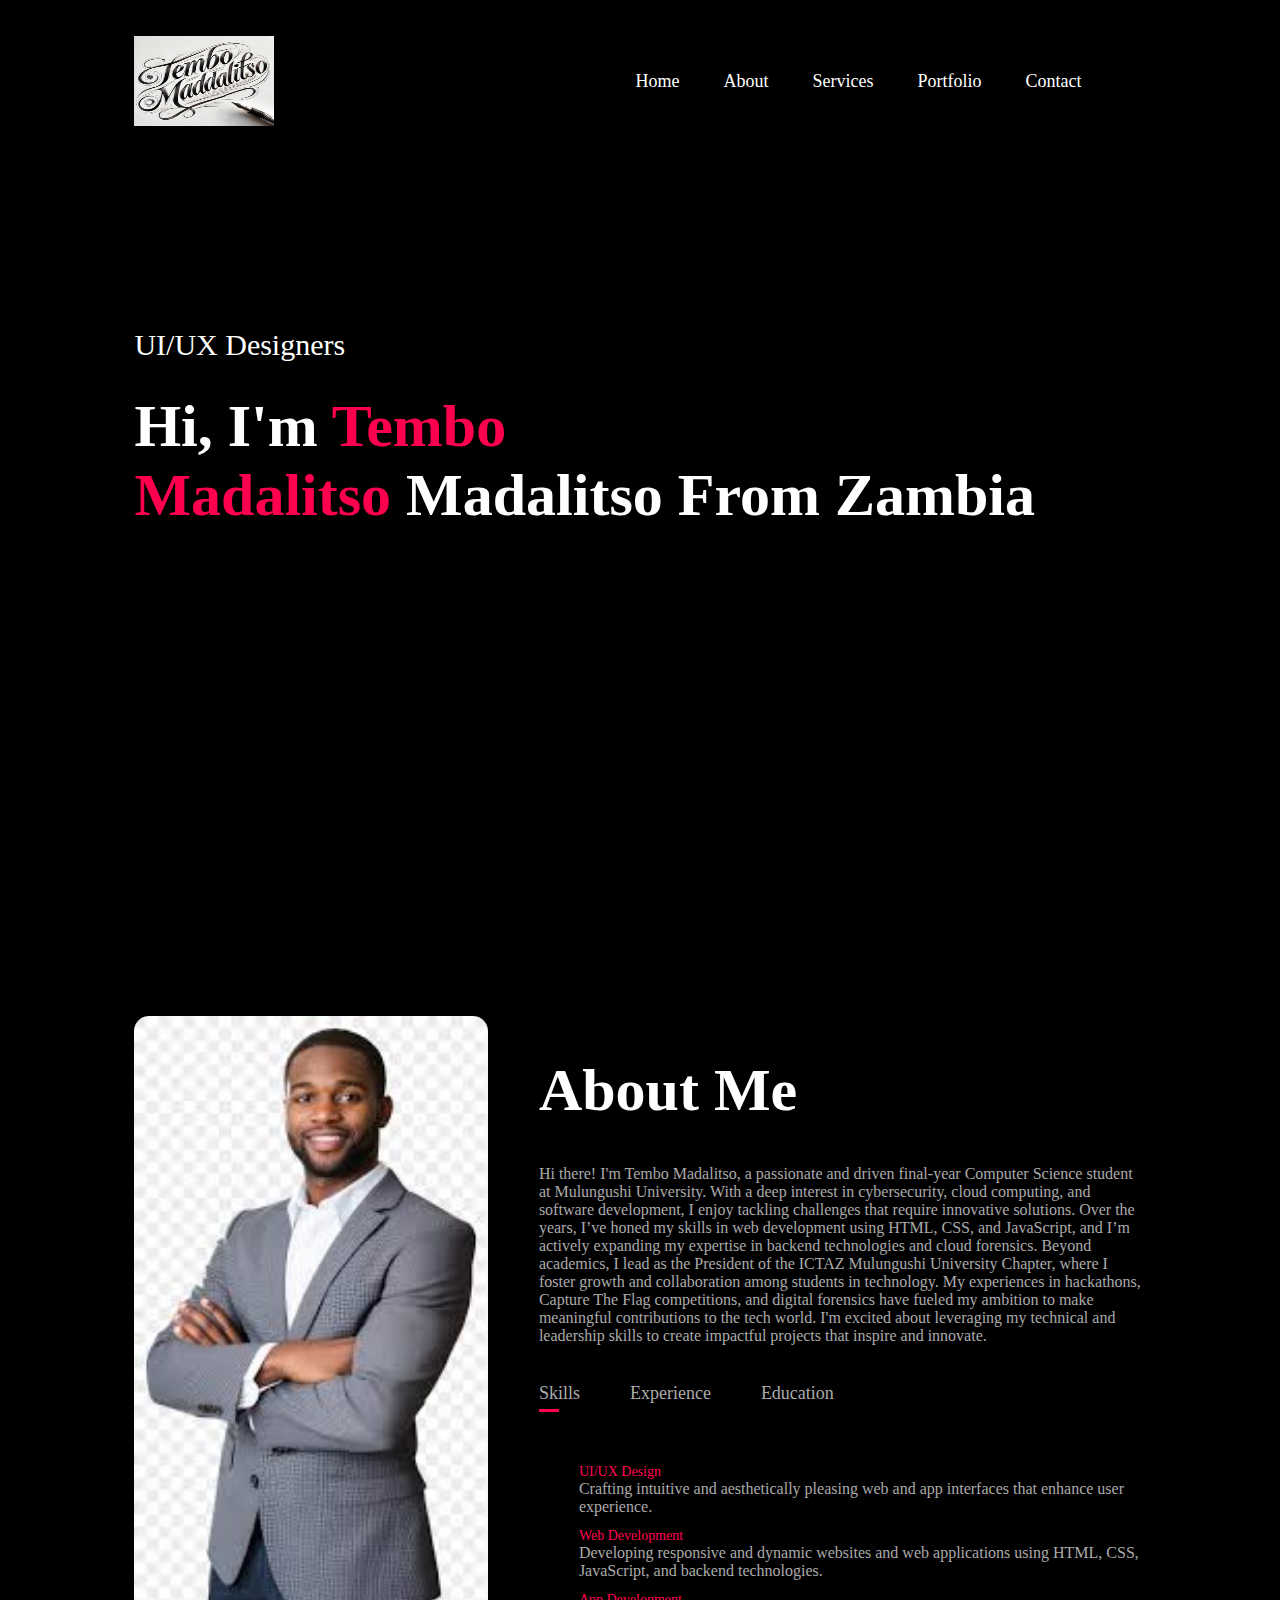
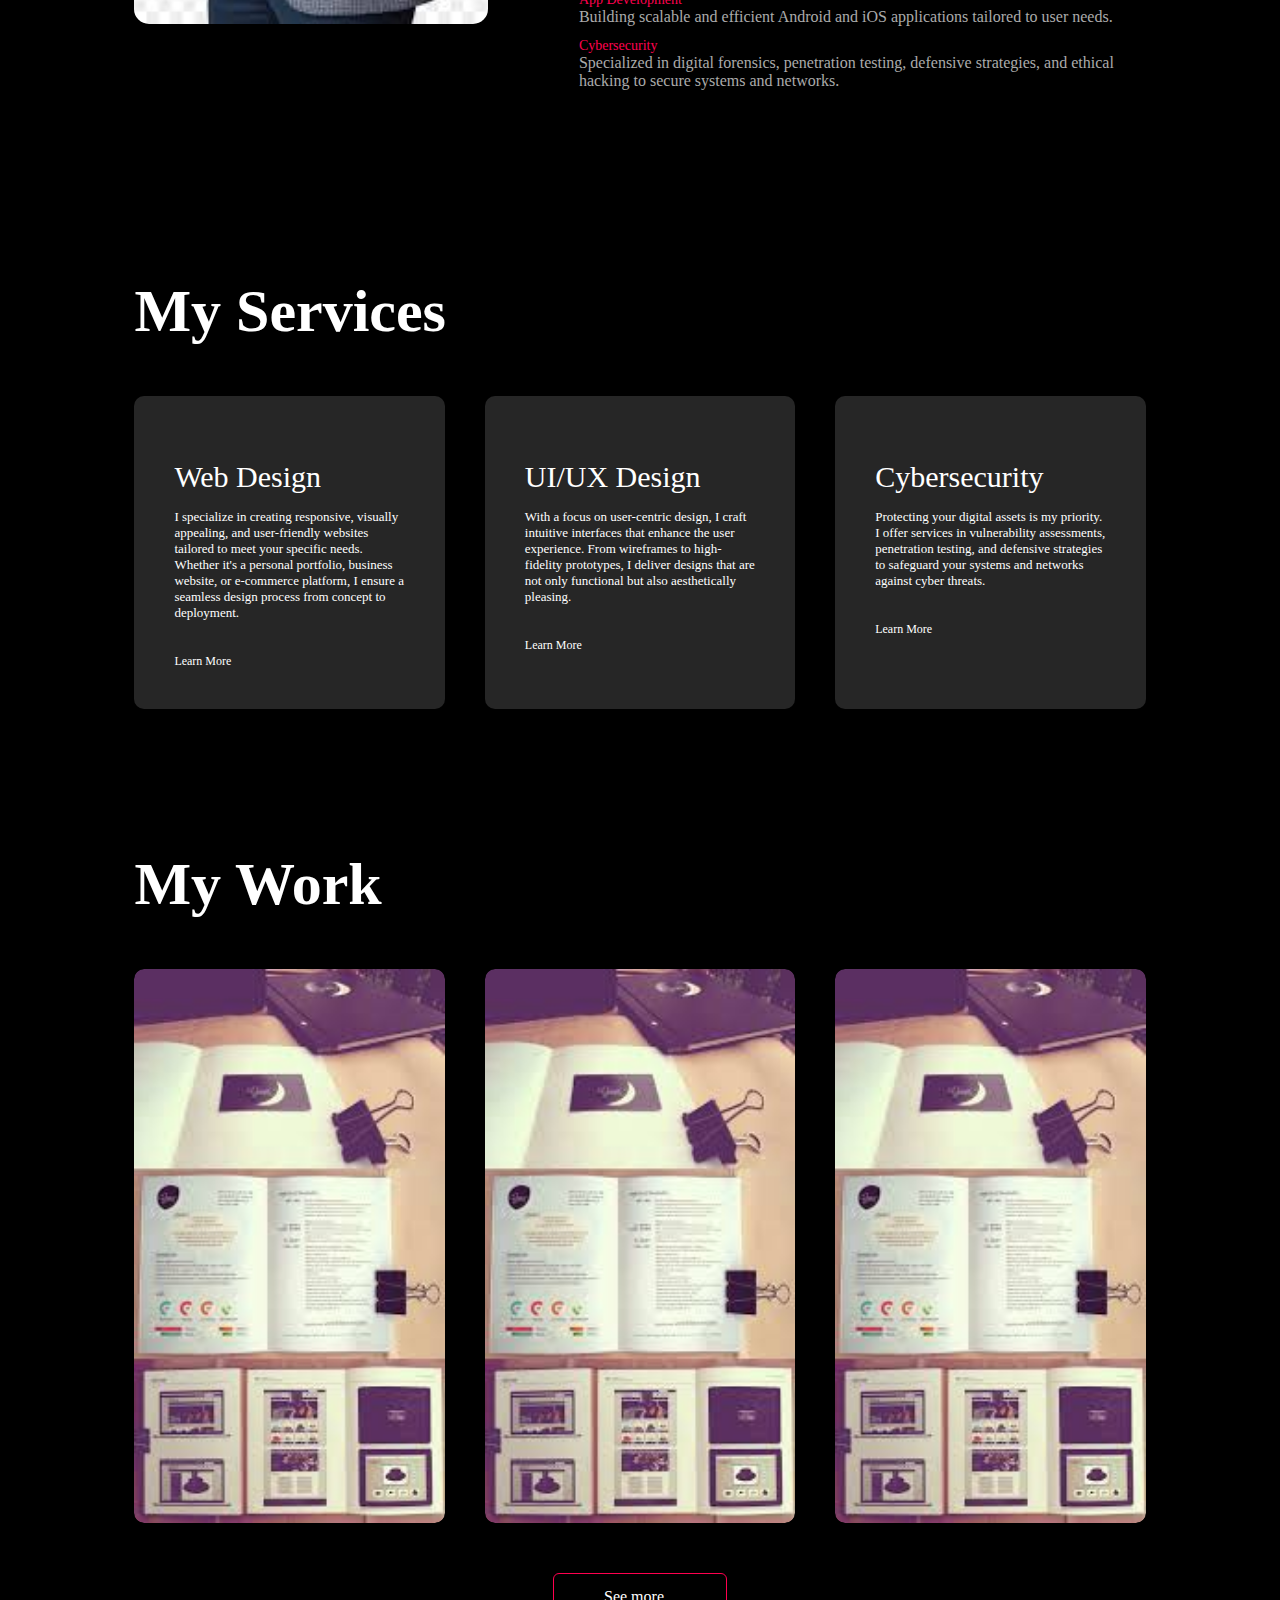
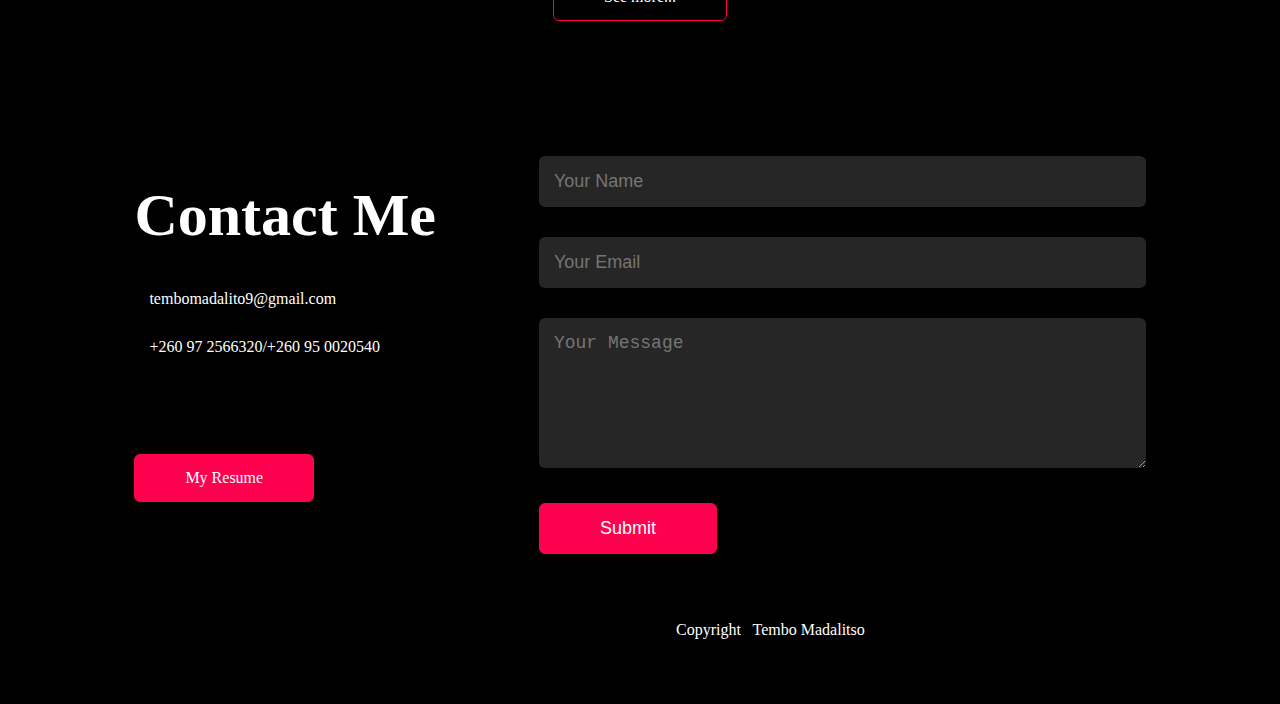
<file: html/index.html>
,
<!DOCTYPE html>
<html lang="en">

<head>
    <meta charset="UTF-8">
    <meta name="viewport" content="width=device-width, initial-scale=1.0">
    <title>Tembo Madalitso</title>
    <link rel="stylesheet" href="../css/style.css">
    <link rel="stylesheet" href="https://cdnjs.cloudflare.com/ajax/libs/font-awesome/6.6.0/css/all.min.css"
        integrity="sha512-Kc323vGBEqzTmouAECnVceyQqyqdsSiqLQISBL29aUW4U/M7pSPA/gEUZQqv1cwx4OnYxTxve5UMg5GT6L4JJg=="
        crossorigin="anonymous" referrerpolicy="no-referrer" />
</head>

<body>
    <div id="header">
        <div class="container">
            <nav>
                <img src="../images/logo2.png" alt="" class="logo">
                <ul id="sidemenu">
                    <li><a href="#header">Home</a></li>
                    <li><a href="#about ">About</a></li>
                    <li><a href="#services">Services</a></li>
                    <li><a href="#portfolio">Portfolio</a></li>
                    <li><a href="#contact">Contact</a></li>
                    <li><i class="fa-solid fa-xmark" onclick="closemenu()"></i></li>
                </ul>
                <i class="fa-solid fa-bars" onclick="openmenu()"></i>
            </nav>
            <div class="headeer-text">
                <p>UI/UX Designers</p>
                <h1>Hi, I'm <span class="tembo">Tembo</span><br><span class="mad">Madalitso</span> Madalitso From Zambia</h1>
            </div>
        </div>
    </div>

    <!--About-->
    <div id="about">
        <div class="container">
            <div class="row">
                <div class="about-col-1">
                    <img src="../images/me.jpeg" alt="">
                </div>
                <div class="about-col-2">
                    <h1 class="sub-title">About Me</h1>
                    <p>
                        Hi there! I'm Tembo Madalitso, a passionate and driven final-year Computer Science student at
                        Mulungushi University. With a deep interest in cybersecurity, cloud computing, and software
                        development, I enjoy tackling challenges that require innovative solutions. Over the years, I’ve
                        honed my skills in web development using HTML, CSS, and JavaScript, and I’m actively expanding
                        my expertise in backend technologies and cloud forensics.

                        Beyond academics, I lead as the President of the ICTAZ Mulungushi University Chapter, where I
                        foster growth and collaboration among students in technology. My experiences in hackathons,
                        Capture The Flag competitions, and digital forensics have fueled my ambition to make meaningful
                        contributions to the tech world. I'm excited about leveraging my technical and leadership skills
                        to create impactful projects that inspire and innovate.
                    </p>

                    <div class="tab-titles">
                        <p class="tab-links active-link" onclick="opentab('skills')">Skills</p>
                        <p class="tab-links" onclick="opentab('experience')">Experience</p>
                        <p class="tab-links" onclick="opentab('education')">Education</p>
                    </div>
                    <div class="tab-content active-tab" id="skills">
                        <ul>
                            <li><span>UI/UX Design</span><br>Crafting intuitive and aesthetically pleasing web and app
                                interfaces that enhance user experience.</li>
                            <li><span>Web Development</span><br>Developing responsive and dynamic websites and web
                                applications using HTML, CSS, JavaScript, and backend technologies.</li>
                            <li><span>App Development</span><br>Building scalable and efficient Android and iOS
                                applications tailored to user needs.</li>
                            <li><span>Cybersecurity</span><br>Specialized in digital forensics, penetration testing,
                                defensive strategies, and ethical hacking to secure systems and networks.</li>
                        </ul>
                    </div>

                    <div class="tab-content" id="experience">
                        <ul>
                            <li><span>2024-Present</span><br><strong>ICTAZ-MU Chapter President</strong><br>Lead
                                initiatives to promote professional development among ICT students, organize events like
                                hackathons and competitions, and represent student interests to ICTAZ.</li>
                            <li><span>2023</span><br><strong>SecureOurWorldCTF Participant</strong><br>Gained hands-on
                                experience in digital forensics, steganography, and network analysis, and contributed to
                                securing a top-five position.</li>
                            <li><span>2022</span><br><strong>Web Development Projects</strong><br>Designed and developed
                                interactive web solutions, including an online reservation system and a ticketing
                                platform for events.</li>
                            <li><span>2021</span><br><strong>Basic Software Development</strong><br>Worked on
                                foundational projects that built essential coding and problem-solving skills.</li>
                        </ul>
                    </div>

                    <div class="tab-content" id="education">
                        <ul>
                            <li><span>2021-Present</span><br><strong>Bachelor of Science in Computer
                                    Science</strong><br>Mulungushi University<br>Focusing on software development, cloud
                                computing, cybersecurity, and AI.</li>
                            <li><span>2015-2019</span><br><strong>Secondary Education</strong><br>Nakambala Private
                                School<br>Graduated with a strong foundation in science and mathematics, earning
                                excellent results.</li>
                            <li><span>2008-2014</span><br><strong>Primary Education</strong><br>Nakambala Private
                                School<br>Achieved academic excellence and developed early interest in technology.</li>
                        </ul>
                    </div>

                </div>
            </div>
        </div>
    </div>

    <!-- Services -->
    <div id="services">
        <div class="container">
            <h1 class="sub-title">My Services</h1>
            <div class="services-list">
                <div>
                    <i class="fa-solid fa-code"></i>
                    <h2>Web Design</h2>
                    <p>I specialize in creating responsive, visually appealing, and user-friendly websites tailored to
                        meet your specific needs. Whether it's a personal portfolio, business website, or e-commerce
                        platform, I ensure a seamless design process from concept to deployment.</p>
                    <a href="#">Learn More</a>
                </div>
                <div>
                    <i class="fa-solid fa-crop-simple"></i>
                    <h2>UI/UX Design</h2>
                    <p>With a focus on user-centric design, I craft intuitive interfaces that enhance the user
                        experience. From wireframes to high-fidelity prototypes, I deliver designs that are not only
                        functional but also aesthetically pleasing.</p>
                    <a href="#">Learn More</a>
                </div>
                <div>
                    <i class="fa-solid fa-shield-halved"></i>
                    <h2>Cybersecurity</h2>
                    <p>Protecting your digital assets is my priority. I offer services in vulnerability assessments,
                        penetration testing, and defensive strategies to safeguard your systems and networks against
                        cyber threats.</p>
                    <a href="#">Learn More</a>
                </div>
            </div>
        </div>
    </div>


    <!-- Portfolio Section -->
    <div id="portfolio">
        <div class="container">
            <h1 class="sub-title">My Work</h1>
            <div class="work-list">
                <!-- Project 1 -->
                <div class="work">
                    <img src="../images/demo.jpeg" alt="Project Thumbnail">
                    <div class="layer">
                        <h3>Some Project</h3>
                        <p>This is a placeholder description to preview how the project details will appear. Adjust this
                            text as needed to describe your projects clearly and concisely.</p>
                        <a href="#"><i class="fa-solid fa-up-right-from-square"></i></a>
                    </div>
                </div>
                <!-- Project 2 -->
                <div class="work">
                    <img src="../images/demo.jpeg" alt="Project Thumbnail">
                    <div class="layer">
                        <h3>Some Other Project</h3>
                        <p>This is another placeholder description to test how project descriptions are displayed.
                            Update this text with relevant details about your project.</p>
                        <a href="#"><i class="fa-solid fa-up-right-from-square"></i></a>
                    </div>
                </div>
                <!-- Project 3 -->
                <div class="work">
                    <img src="../images/demo.jpeg" alt="Project Thumbnail">
                    <div class="layer">
                        <h3>A Project</h3>
                        <p>This placeholder description is for testing purposes. Use this space to highlight the
                            project's purpose, technologies used, or unique features.</p>
                        <a href="#"><i class="fa-solid fa-up-right-from-square"></i></a>
                    </div>
                </div>
            </div>
            <a href="#" class="btn">See more...</a>
        </div>
    </div>


    <!-- Contact -->

    <div id="contact">
        <div class="container">
            <div class="row">
                <div class="contact-left">
                    <h1 class="sub-title">Contact Me</h1>
                    <p><i class="fa-solid fa-paper-plane"></i>tembomadalito9@gmail.com</p>
                    <p><i class="fa-solid fa-phone"></i> +260 97 2566320/+260 95 0020540</p>
                    <div class="social-icons">
                        <a href="https://www.facebook.com/madalitso10"><i class="fa-brands fa-square-facebook"></i></a>
                        <a href="https://github.com/cyber-Je-di"><i class="fa-brands fa-square-github"></i></a>
                        <a href="https://www.linkedin.com/in/madalitso-tembo-0b1434259/"><i
                                class="fa-brands fa-linkedin"></i></a>
                    </div>
                    <a class="btn btn2" href="../images/resume.pdf" download>My Resume</a>
                </div>
                <div class="contact-right">
                    <form name="submit-to-google-sheet">
                        <input type="text" name="Name" placeholder="Your Name" required>
                        <input type="email" name="Email" placeholder="Your Email" required>
                        <textarea name="Message" placeholder="Your Message" rows="6" pl></textarea>
                        <button type="submit" class="btn btn2">Submit</button>
                    </form>
                    <span id="msg"></span>
                </div>
            </div>
            <div class="copyright">
                <p>Copyright<i class="fa-solid fa-copyright"></i> Tembo Madalitso<i class="fa-solid fa-trademark"></i>
                </p>
            </div>
        </div>
        <script src="../js/script.js"></script>
</body>

</html>
</file>
<file: css/style.css>
body {
  background-color: black;
}

html {
  scroll-behavior: smooth;
}

#header {
  width: 100%;
  height: 100vh;
  background-size: cover;
  background-position: center;
}

.container {
  padding: 10px 10%;
}

nav {
  display: flex;
  align-items: center;
  justify-content: space-between;
  flex-wrap: wrap;
}

.logo {
  width: 140px;
  height: 90px;
}

nav ul li {
  display: inline-block;
  list-style: none;
  margin: 10px 20px;
}

nav ul li a {
  color: #fff;
  text-decoration: none;
  font-size: 18px;
  position: relative;
}

nav ul li a::after {
  content: "";
  width: 0;
  height: 3px;
  background: #ff004f;
  position: absolute;
  left: 0;
  bottom: -6px;
  transition: 0.7s;
}

nav ul li a:hover::after {
  width: 100%;
}

.headeer-text {
  margin-top: 20%;
  font-size: 30px;
  color: #fff;
  animation: slideInLeft 2s forwards 0.2s;
}

.headeer-text h1 {
  font-size: 60px;
  margin-top: 20px;
}

.headeer-text h1 span {
  color: #ff004f;
}

@keyframes slideInLeft {
  from {
    transform: translateX(-100%);
    opacity: 0;
  }
  to {
    transform: translateX(0);
    opacity: 1;
  }
}

/*----About----*/

#about {
  padding: 80px 0;
  color: #ababab;
}

.row {
  display: flex;
  justify-content: space-between;
  flex-wrap: wrap;
}

.about-col-1 {
  flex-basis: 35%;
}

.about-col-1 img {
  width: 100%;
  border-radius: 15px;
}

.about-col-2 {
  flex-basis: 60%;
}

.sub-title {
  font-size: 60px;
  font-weight: 600;
  color: #fff;
}

.tab-titles {
  display: flex;
  margin: 20px 0 40px;
}

.tab-links {
  margin-right: 50px;
  font-size: 18px;
  font-weight: 500;
  cursor: pointer;
  position: relative;
}

.tab-links::after {
  content: "";
  width: 0;
  height: 3px;
  background: #ff004f;
  position: absolute;
  left: 0;
  bottom: -8px;
  transition: 0.5s;
}

.tab-links.active-link::after {
  width: 50%;
}

.tab-content ul li {
  list-style: none;
  margin: 10px 0;
}

.tab-content ul li span {
  color: #ff004f;
  font-size: 14px;
}

.tab-content {
  display: none;
}

.tab-content.active-tab {
  display: block;
}

/*----------------------------------------------------------------services  --------------------------------    */

#services {
  padding: 30px 0;
}

.services-list {
  display: grid;
  grid-template-columns: repeat(auto-fit, minmax(250px, 1fr));
  grid-gap: 40px;
  margin-top: 50px;
  color: #fff;
}

.services-list div {
  background: #262626;
  padding: 40px;
  font-size: 13px;
  font-weight: 300;
  border-radius: 10px;
  transition: background 0.5s, transform 0.5s;
}

.services-list div i {
  font-size: 50px;
  margin-bottom: 30px;
}

.services-list div h2 {
  font-size: 30px;
  font-weight: 500;
  margin-bottom: 15px;
}

.services-list div a {
  text-decoration: none;
  color: #fff;
  font-size: 12px;
  margin-top: 20px;
  display: inline-block;
}

.services-list div:hover {
  background-color: #ff004f;
  transform: translateY(-10px);
}

/*----portfolio----*/

#portfolio {
  padding: 50px 0;
}

.work-list {
  display: grid;
  grid-template-columns: repeat(auto-fit, minmax(250px, 1fr));
  grid-gap: 40px;
  margin-top: 50px;
}

.work {
  border-radius: 10px;
  position: relative;
  overflow: hidden;
}

.work img {
  width: 100%;
  border-radius: 10px;
  display: block;
  transition: transform 0.5s;
}

.layer {
  width: fit-content;
  height: 0;
  color: #fff;
  background: linear-gradient(rgba(0, 0, 0, 0.6), #ff004f);
  border-radius: 10px;
  position: absolute;
  left: 0;
  bottom: 0;
  overflow: hidden;
  display: flex;
  align-items: center;
  justify-content: center;
  flex-direction: column;
  padding: 0 20px;
  text-align: center;
  font-size: 14px;
  transition: height 0.5s;
}

.layer h3 {
  font-weight: 500;
  margin-bottom: 20px;
}

.layer a i {
  color: #ff004f;
  margin-top: 20px;
  text-decoration: none;
  font-size: 30px;
  line-height: 60px;
  background: #fff;
  width: 60px;
  height: 60px;
  border-radius: 50%;
  text-align: center;
}

.work:hover img {
  transform: scale(1.1);
}

.work:hover .layer {
  height: 100%;
}

.btn {
  display: block;
  margin: 50px auto;
  width: fit-content;
  border: 1px solid #ff004f;
  padding: 14px 50px;
  border-radius: 6px;
  text-decoration: none;
  color: #fff;
  transition: 0.5s;
}

.btn:hover {
  background: #ff004f;
}

/*----contact----*/

.contact-left {
  flex-basis: 35%;
}

.contact-right {
  flex-basis: 60%;
}

.contact-left p {
  margin-top: 30px;
  color: #fff;
}

.contact-left p i {
  color: #ff004f;
  margin-right: 15px;
  font-size: 25px;
}

.social-icons {
  margin-top: 30px;
}

.social-icons a {
  text-decoration: none;
  font-size: 30px;
  margin-right: 15px;
  color: #ababab;
  display: inline-block;
  transition: transform 0.5s;
}

.social-icons a:hover {
  color: #ff004f;
  transform: translateY(-5px);
}

.btn.btn2 {
  display: inline-block;
  background: #ff004f;
}

.contact-right form {
  width: 100%;
}

form input,
form textarea {
  width: 100%;
  border: 0;
  outline: none;
  background: #262626;
  padding: 15px;
  margin: 15px 0;
  color: #fff;
  font-size: 18px;
  border-radius: 6px;
}

form .btn2 {
  padding: 14px 60px;
  font-size: 18px;
  margin-top: 20px;
  cursor: pointer;
}

.copyright {
  position: relative; /* Ensures proper alignment */
  width: 100vw; /* 100% of the viewport width */
  min-height: 50px; /* Adjust based on the content's height */
  text-align: center;
  padding: 25px 0; /* Keeps spacing consistent */
  color: #fff;
  font-weight: 300;
  margin: 0; /* Remove margins to prevent gaps */
  box-sizing: border-box; /* Includes padding in the height calculation */
}

.copyright i {
  font-size: 10px;
  padding: 0 2px;
  margin: 0 2px;
  position: relative;
  color: #ff004f;
}

nav .fa-solid {
  display: none;
}

/*---Rresposiveness for small screens---*/

@media only screen and (max-width: 600px) {
  .headeer-text {
    margin-top: 100%;
    font-size: 16px;
    color: #fff;
  }

  .headeer-text h1 {
    font-size: 30px;
  }

  nav .fa-solid {
    display: block;
    font-size: 25px;
    color: #fff;
  }

  nav ul {
    background: #ff004f;
    position: fixed;
    top: 0;
    right: -500px;
    width: 100px;
    height: 100vh;
    padding-top: 50px;
    margin-top: 0;
    z-index: 2;
    transition: right 0.8s;
  }

  nav ul li {
    display: block;
    margin: 25px;
    margin-left: 0;
  }

  nav ul .fa-solid {
    position: absolute;
    top: 25px;
    left: 38px;
    cursor: pointer;
  }

  .sub-title {
    font-size: 40px;
  }

  .about-col-1,
  .about-col-2 {
    flex-basis: 100%;
  }

  .about-col-1 {
    margin-bottom: 30px;
  }

  .about-col-2 {
    font-size: 14px;
  }

  .tab-links {
    font-size: 16px;
    margin-right: 20px;
  }

  .contact-left,
  .contact-right {
    flex-basis: 100%;
  }

  .copyright {
    font-size: 14px;
    margin: 5px 0 5px 0;
  }
}

#msg {
  color: #61b752;
  margin-top: -40px;
  display: block;
}
</file>
